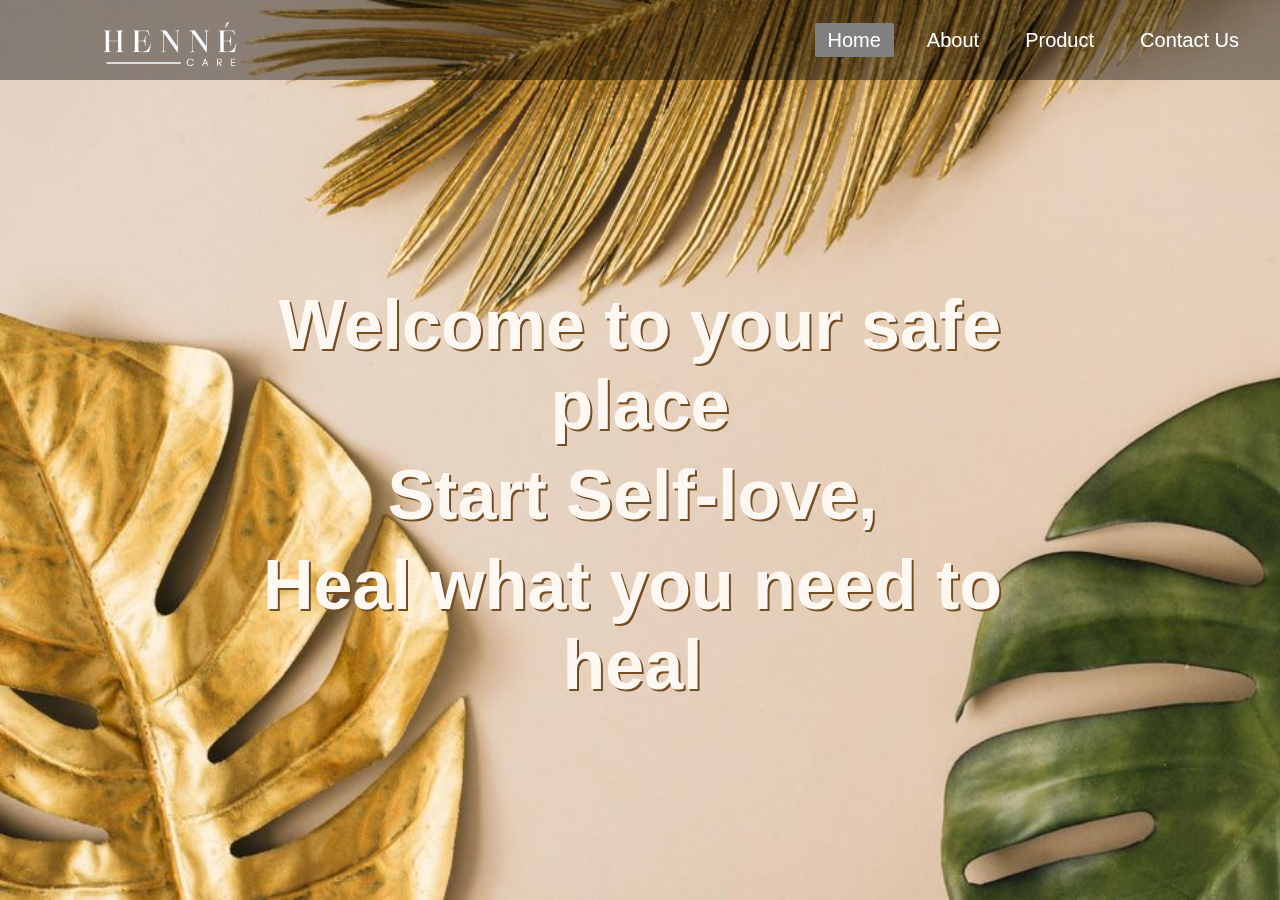
<file: index.html>
<!DOCTYPE html>
<!-- HTML with External CSS: Homepage of the website. -->
<html lang="en">
<head>
	<meta charset="UTF-8">
	<title>Henné Care</title>
	<link rel="stylesheet" href="home.css">
</head>
<body>
	<div class="wrapper">
			<nav class="navbar">
				<img class="logo" src="images/logo.png">
				<ul>
					<li><a class="active" href="#">Home</a></li>
					<li><a href="about.html">About</a></li>
					<li><a href="product.html">Product</a></li>
					<li><a href="contact.html">Contact Us</a></li>
				</ul>
			</nav>
			<div class="center">
			<h1>Welcome to your safe place</h1>
			<h2>Start Self-love,</h2>
			<h2>Heal what you need to heal</h2>
		</div>
</body>
</html>
</file>
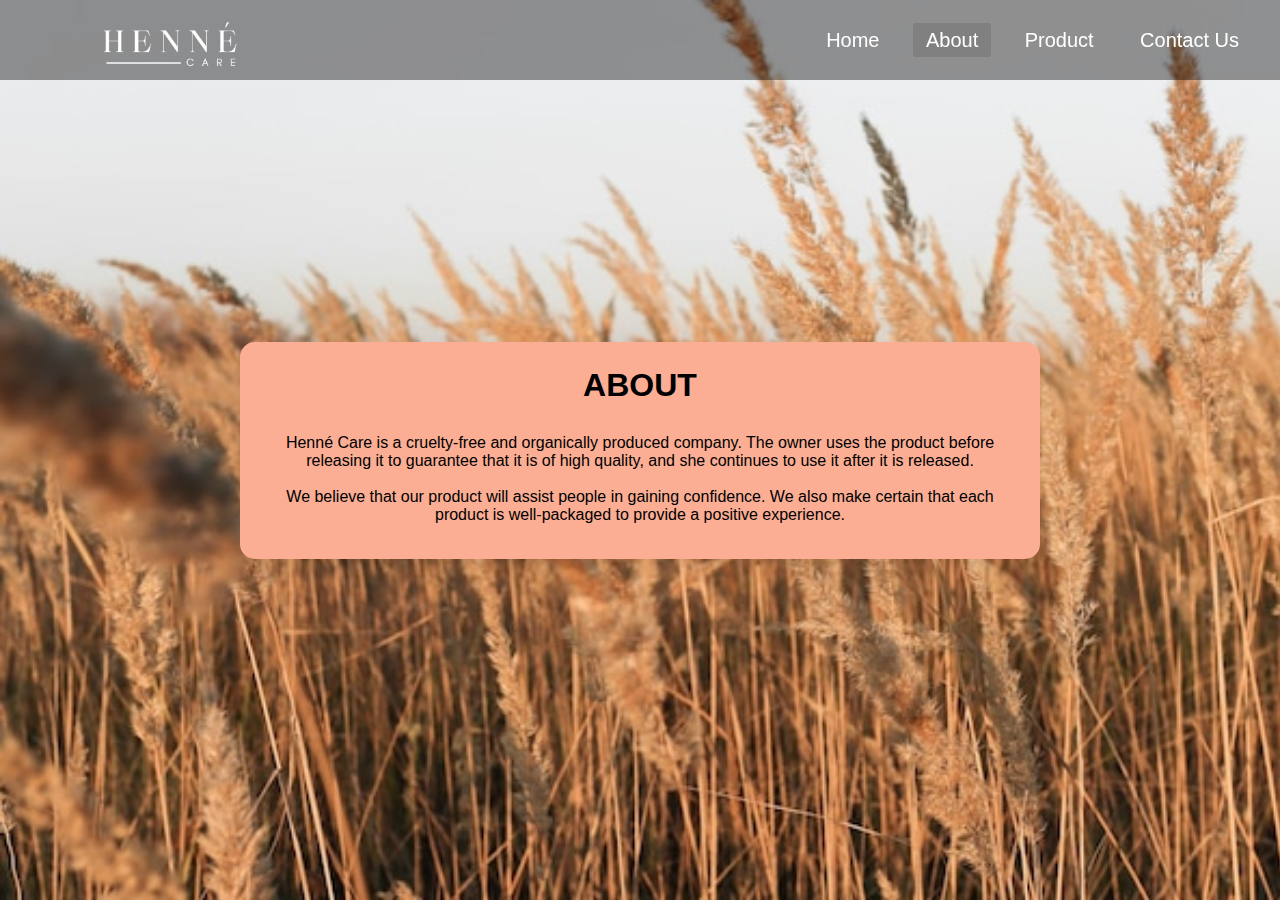
<file: about.html>
<!DOCTYPE html>
<!-- HTML with Internal or Embedded CSS: About of the website. 
     Note: I also use external css here for the navigation. However, 
	 the main focus of these is the Internal or Embedded CSS.-->
<html lang="en">
  <head>
    <meta charset="UTF-8" />
    <title>About</title>
	<link rel="stylesheet" href="nav_style.css">
	<style>
	*{
			padding: 0;
			margin: 0;
	}
	.wrapper{
			background:#FBAE94;
			max-width: 750px;
			width: 100%;
			border-radius: 15px;
			padding: 25px;
			box-shadow: 0 10px 15px rgba(0, 0, 0, 0.1);
	}
	body{
			display: flex;
			justify-content: center;
			align-items: center;
			background: url(images/a_bg.png) no-repeat;
			background-size: cover;
	        height: 100vh;
			font-family: "Poppins", sans-serif;
	}
	h1{
			text-align: center;
			text-transform: uppercase;
			margin-bottom: 20px;
	}
	.about-section{
			display: flex;
	}
	p{
			margin: 10px;
			text-align: center;
	}
	</style>
  </head>
  <body>
<!-- Nav Section -->
    <div class="wrapper">
    <nav class="navbar">
	<img class="logo" src="images/logo.png">
	<ul>
		<li><a href="index.html">Home</a></li>
		<li><a class="active" href="about.html">About</a></li>
		<li><a href="product.html">Product</a></li>
		<li><a href="contact.html">Contact Us</a></li>
	</ul>
	</nav>
<!----End of Nav---->
 
<!-- About Section -->
      <h1>About</h1>
      <div class="about-section">
        <p>
          Henné Care is a cruelty-free and organically produced company. The owner uses the product before releasing it to guarantee that it is of high quality, and she continues to use it after it is released.
		  <br><br>
		  We believe that our product will assist people in gaining confidence. We also make certain that each product is well-packaged to provide a positive experience.
		</p>
      </div>
    </div>
<!----End of About---->
  </body>
</html>
</file>
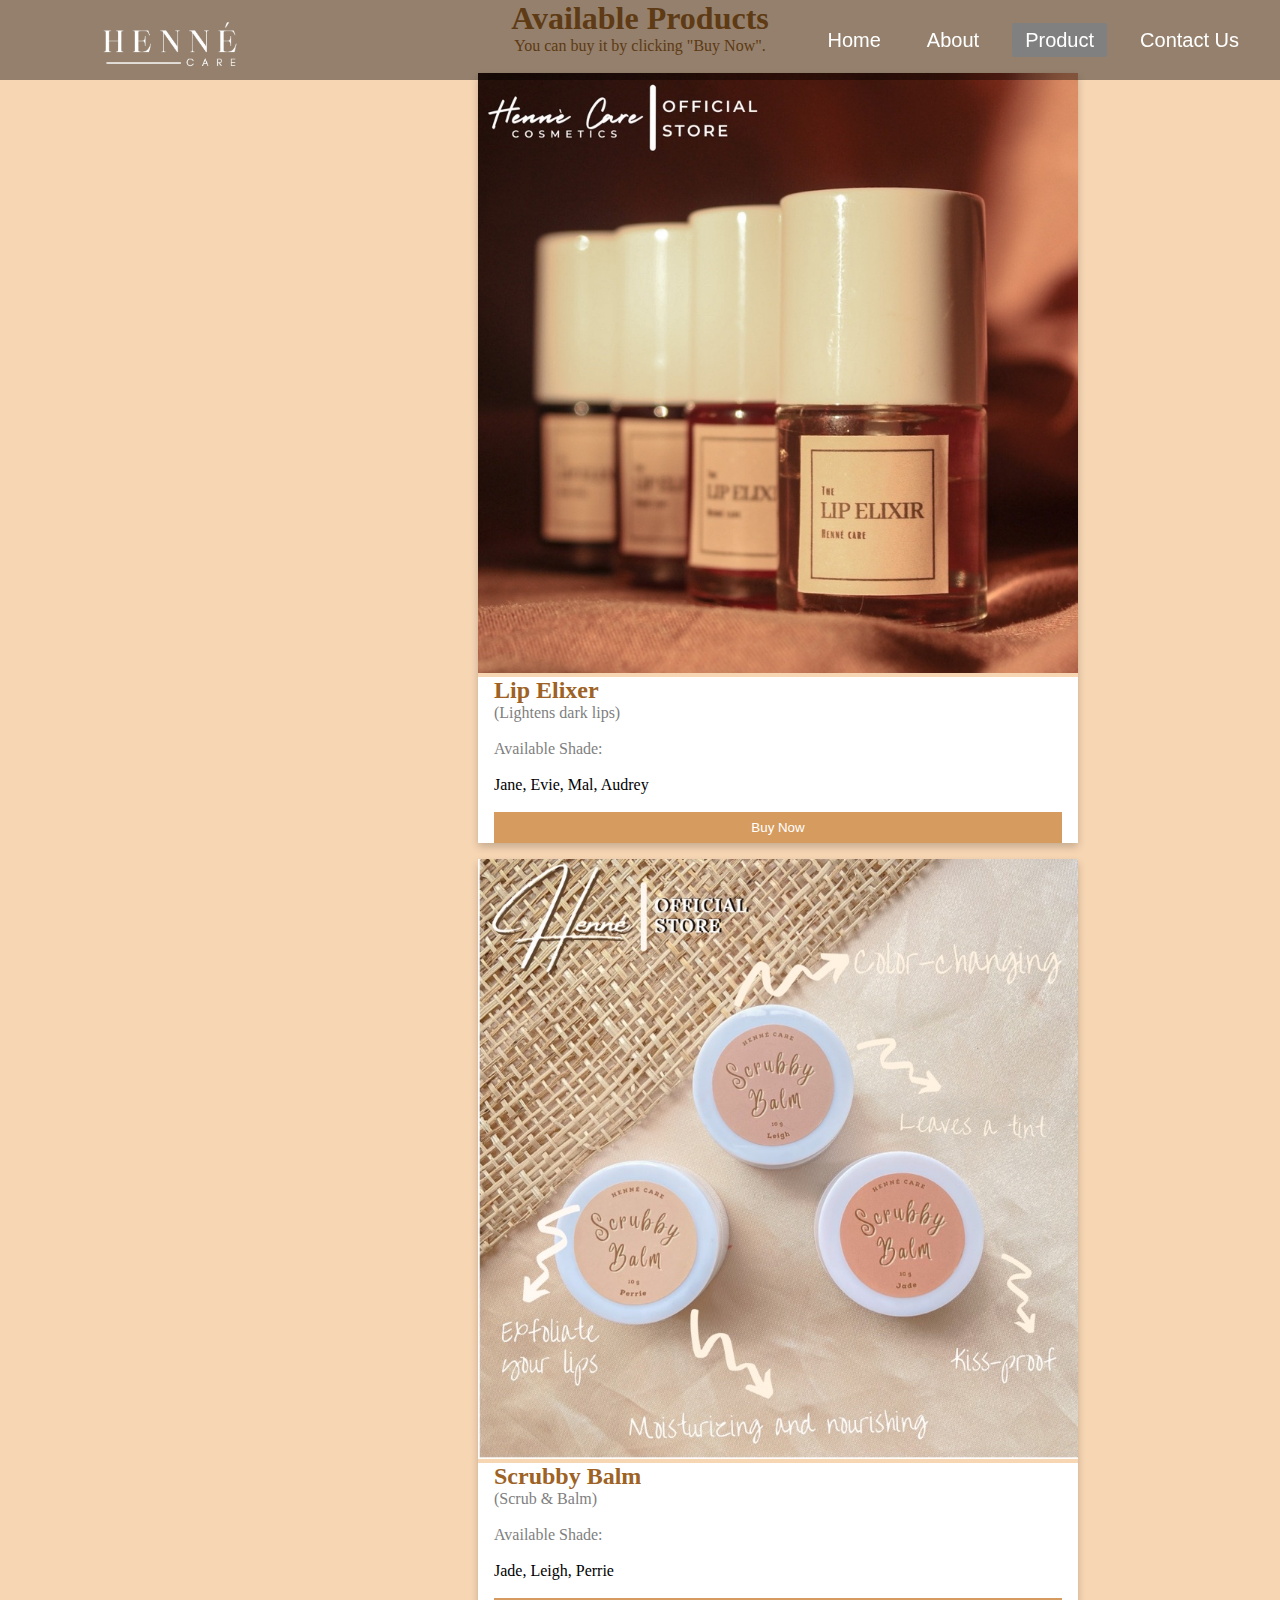
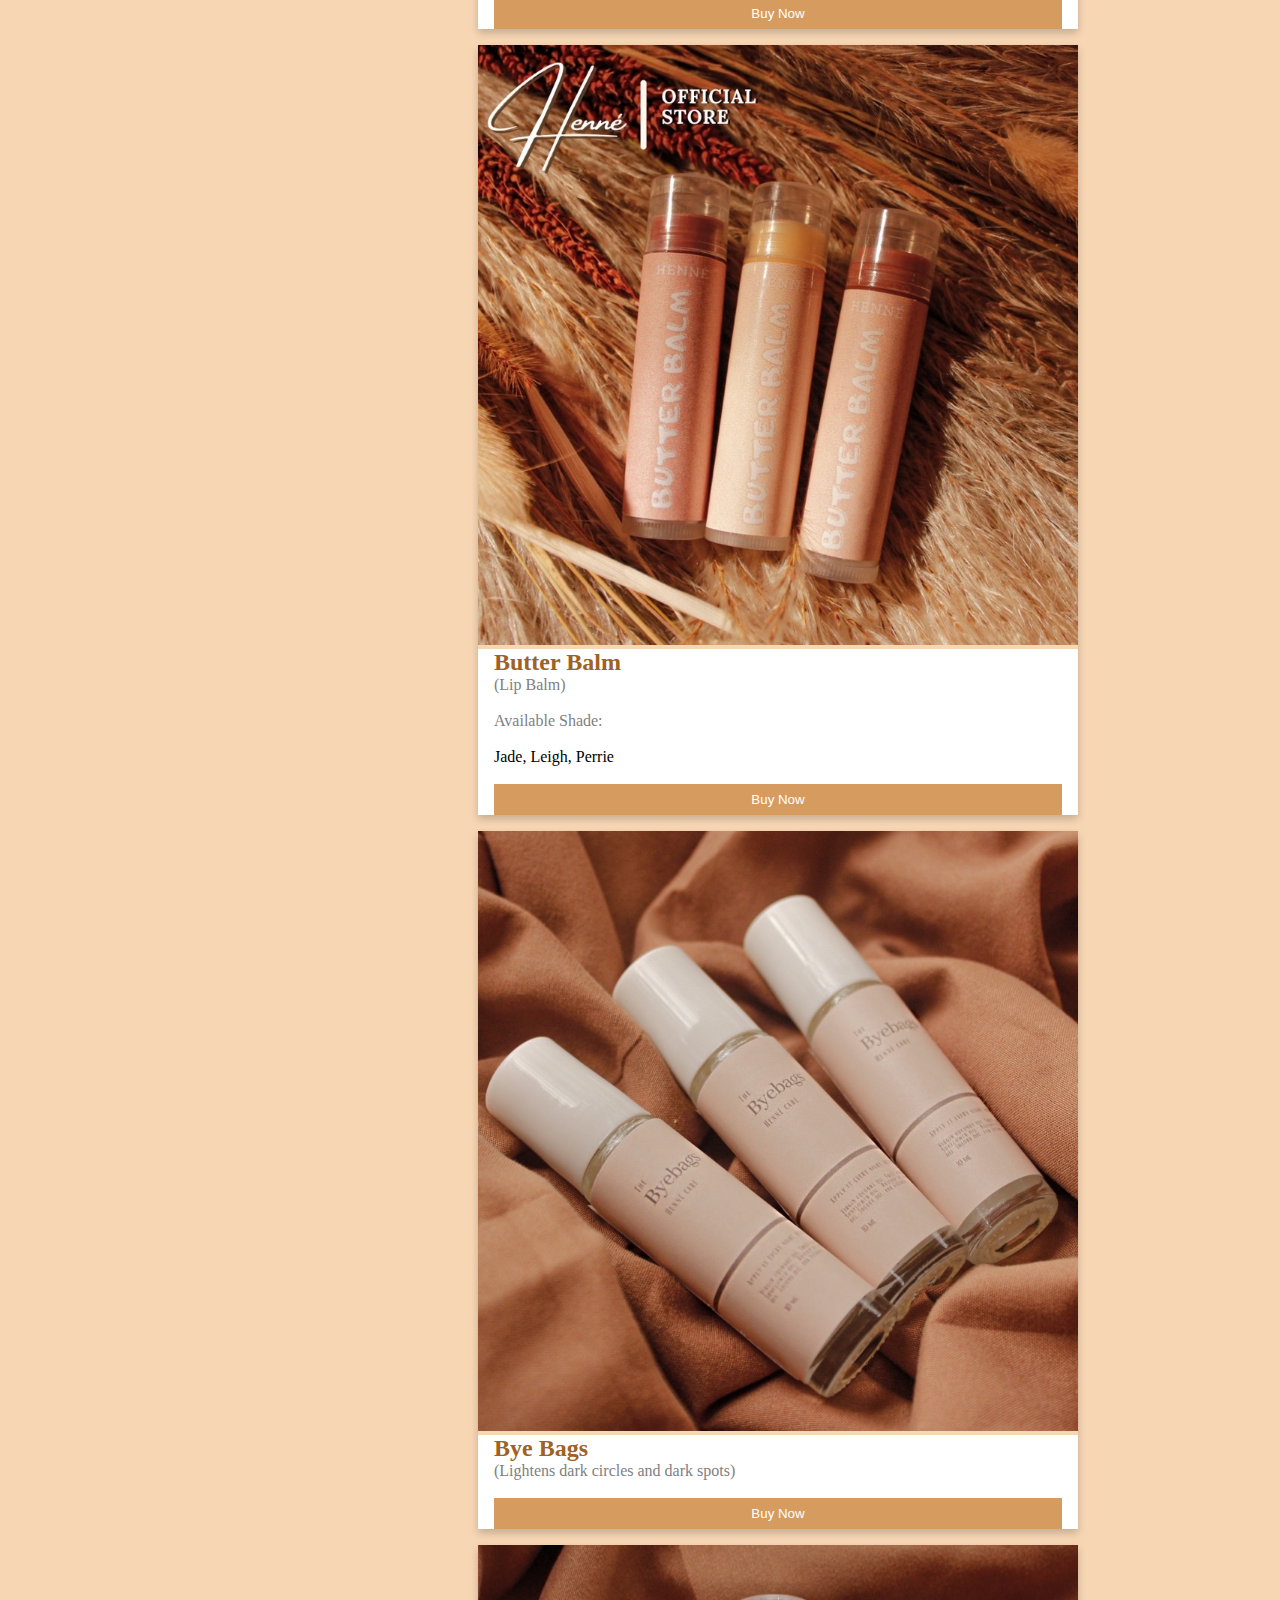
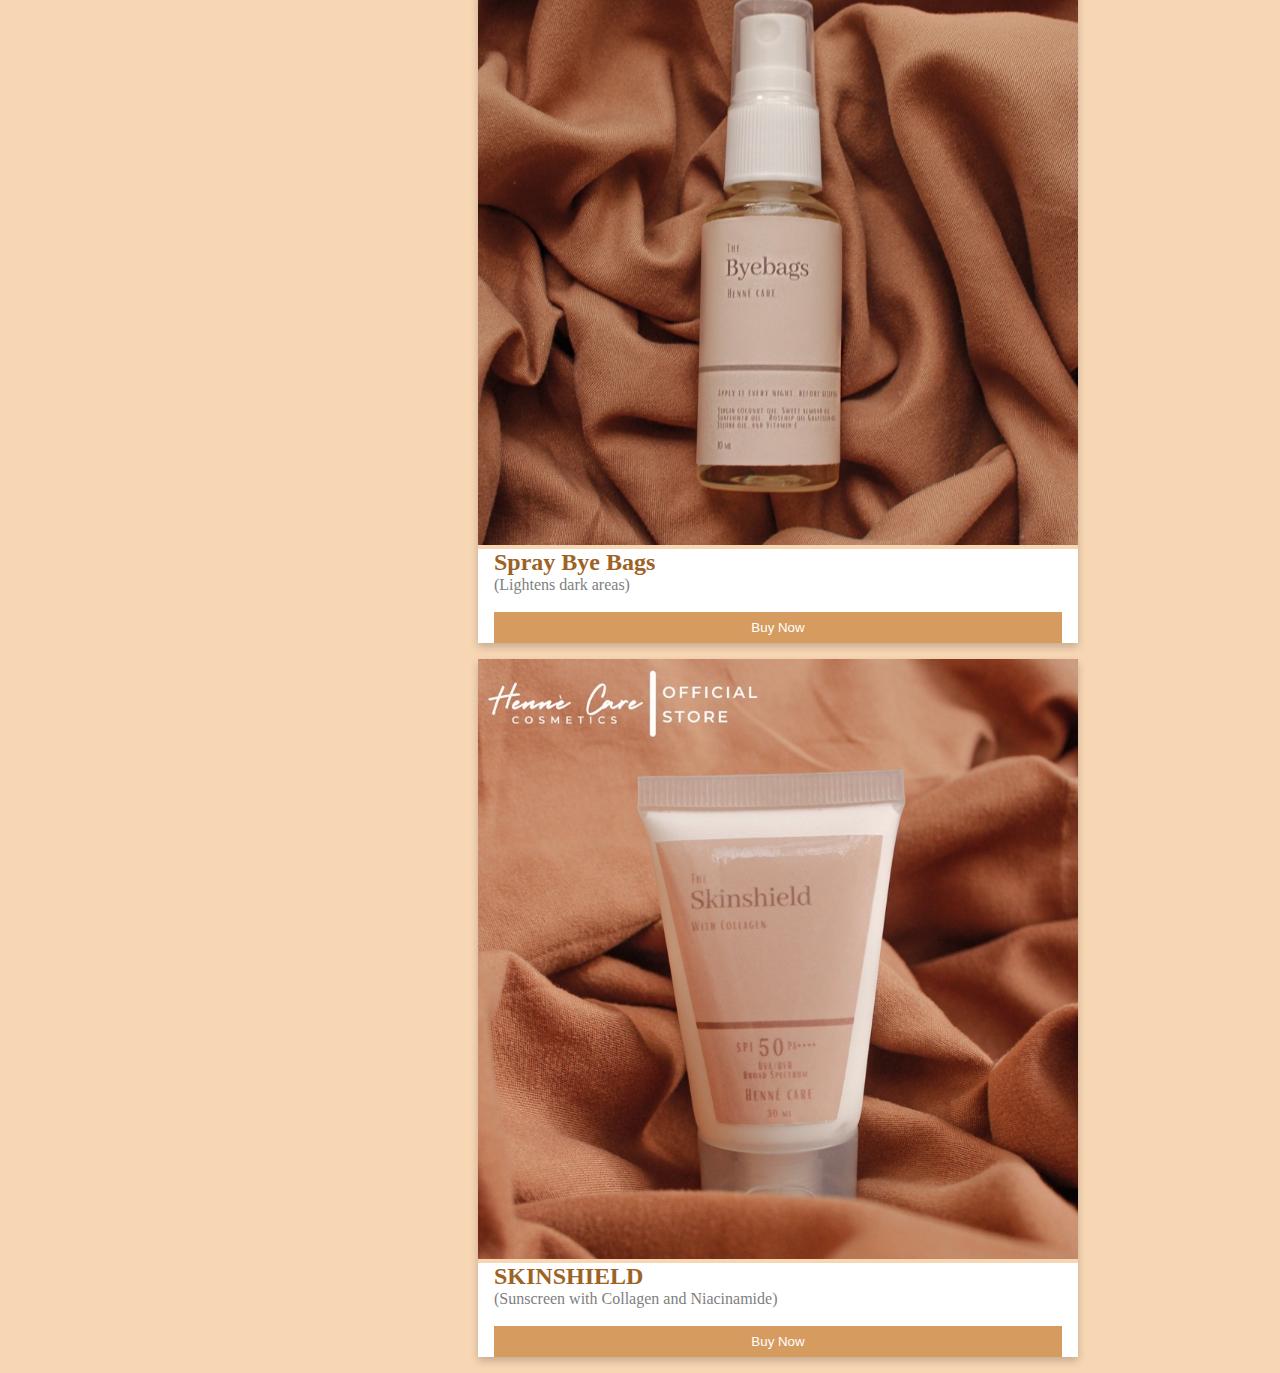
<file: product.html>
<!DOCTYPE html>
<!-- HTML with Inline and Embedded CSS: Product of the website.-->
<html lang="en">
  <head>
    <meta charset="UTF-8" />
    <title>Products</title>
	<link rel="stylesheet" href="nav_style.css">
	<style>
	*, *:before, *:after {
	  padding: 1;
	  margin: 0; 
	}
    .Center {
      width:1500px;
      height:1500px;
	  margin-left: 450px;
	  margin-right:20px
    }
	.column {
	  width: 40%;
	  margin-left: 20px;
	  margin-right:20px;
	  margin-bottom: 16px;
	  padding: 0 8px;
	}

	@media screen and (max-width: 650px) {
	  .column {
		width: 100%;
		display: block;
	  }
	}

	.card {
	  box-shadow: 0 4px 8px 0 rgba(0, 0, 0, 0.2);
	}

	.container {
	  padding: 0 16px;
	  background-color: white;
	}

	.container::after, .row::after {
	  content: "";
	  clear: both;
	  display: table;
	}

	.title {
	  color: grey;
	}

	.button {
	  border: none;
	  outline: 0;
	  display: inline-block;
	  padding: 8px;
	  background-color: #D69B5E;
	  text-align: center;
	  cursor: pointer;
	  width: 100%;
	}

	.button:hover {
	  background-color: #555;
	}
	</style>
  </head>
  <body style="background-color:#F7D6B4;">
<!-- Nav Section -->
    <nav class="navbar">
	<img class="logo" src="images/logo.png">
	<ul>
		<li><a href="index.html">Home</a></li>
		<li><a href="about.html">About</a></li>
		<li><a class="active" href="product.html">Product</a></li>
		<li><a href="contact.html">Contact Us</a></li>
	</ul>
	</nav>
<!----End of Nav---->
 
<!-- Product Section -->

<h1 style="color:#9D6224; text-align: center;">Available Products</h2>
<p style="color:#9D6224; text-align: center;">You can buy it by clicking "Buy Now".</p>
<br>
<div class="Center">
<!-- Lip Elixer -->
<div class="row">
  <div class="column">
    <div class="card">
      <img src="images/lipelixer.jpeg" alt="Lip Elixer" style="width:100%">
      <div class="container">
        <h2 style="color:#9D6224;">Lip Elixer</h2>
        <p class="title">(Lightens dark lips)</p><br>
        <p class="title">Available Shade:</p><br>
		<p>Jane, Evie, Mal, Audrey</p><br>	
        <p><button class="button"><a href="https://shopee.ph/HENN%C3%89-LIP-ELIXIR-(Lightens-dark-lips)-i.281489014.7065963345" style="text-decoration:none;color:white;">Buy Now</a></button></p>
      </div>
    </div>
  </div>
<!-- END Lip Elixer -->

<!-- Scrubby Balm --> 
<div class="row">
  <div class="column">
    <div class="card">
      <img src="images/lipscrub.jpeg" alt="Lip Scrub" style="width:100%">
      <div class="container">
        <h2 style="color:#9D6224;">Scrubby Balm</h2>
        <p class="title">(Scrub & Balm)</p><br>	
        <p class="title">Available Shade:</p><br>	
		<p>Jade, Leigh, Perrie</p><br>	
        <p><button class="button"><a href="https://shopee.ph/HENN%C3%88-SCRUBBY-BALM-(SCRUB-BALM)-i.281489014.6292186824?sp_atk=2fb4b61a-a57a-4ca3-95a7-432ae72051b0" style="text-decoration:none;color:white;">Buy Now</a></button></p>
      </div>
    </div>
  </div>
<!-- END Scrubby Balm -->  
 
<!-- Butter Balm -->  
<div class="row">
  <div class="column">
    <div class="card">
      <img src="images/butterbalm.jpeg" alt="Butter Balm" style="width:100%">
      <div class="container">
        <h2 style="color:#9D6224;">Butter Balm</h2>
        <p class="title">(Lip Balm)</p><br>	
        <p class="title">Available Shade:</p><br>	
		<p>Jade, Leigh, Perrie</p><br>		
        <p><button class="button"><a href="https://shopee.ph/HENN%C3%89-Butter-Balm-(Lip-Balm)-i.281489014.12347850243?sp_atk=616e3d80-09af-4ffd-92e5-b12aa34ee13b" style="text-decoration:none;color:white;">Buy Now</a></button></p>
      </div>
    </div>
  </div>
<!-- END Butter Balm -->   

<!-- Bye Bags --> 
<div class="row">
  <div class="column">
    <div class="card">
      <img src="images/byebag.jpeg" alt="Bye Bag" style="width:100%">
      <div class="container">
        <h2 style="color:#9D6224;">Bye Bags</h2>
        <p class="title">(Lightens dark circles and dark spots)</p><br>	
        <p><button class="button"><a href="https://shopee.ph/HENN%C3%89-BYEBAGS-(Lightens-dark-circles-and-dark-spots)-i.281489014.14105536095?xptdk=c82a1c92-ce6d-44bb-8708-0aeb46f76258" style="text-decoration:none;color:white;">Buy Now</a></button></p>
      </div>
    </div>
  </div>
<!-- END Bye Bags -->
  
<!-- Spray Bye Bags -->
<div class="row">
  <div class="column">
    <div class="card">
      <img src="images/spraybyebag.jpeg" alt="Spray Bye Bag" style="width:100%">
      <div class="container">
        <h2 style="color:#9D6224;">Spray Bye Bags</h2>
        <p class="title">(Lightens dark areas)</p><br>		
        <p><button class="button"><a href="https://shopee.ph/HENN%C3%89-BYEBAGS-30ML-(Lightens-dark-areas)-i.281489014.17504269215?sp_atk=15486ccd-4085-4f3e-a3dd-4b0af46e0f2c" style="text-decoration:none;color:white;">Buy Now</a></button></p>
      </div>
    </div>
  </div>
<!-- END Spray Bye Bags -->
 
<!--  SKINSHIELD -->
<div class="row">
  <div class="column">
    <div class="card">
      <img src="images/sunscreen.jpeg" alt="Sunscreen" style="width:100%">
      <div class="container">
        <h2 style="color:#9D6224;">SKINSHIELD</h2>
        <p class="title">(Sunscreen with Collagen and Niacinamide)</p><br>		
        <p><button class="button"><a href="https://shopee.ph/HENN%C3%89-BYEBAGS-30ML-(Lightens-dark-areas)-i.281489014.17504269215?sp_atk=15486ccd-4085-4f3e-a3dd-4b0af46e0f2c" style="text-decoration:none;color:white;">Buy Now</a></button></p>
      </div>
    </div>
  </div>
<!-- END SKINSHIELD -->
</div>
<!----End of Product---->
</body>
</html>
</file>
<file: home.css>
*{
	padding: 0;
	margin: 0;
}
.wrapper{
	background: url(images/bg.jpg) no-repeat;
	background-size: cover;
	height: 100vh;
}
.navbar{
	position: fixed;
	height: 80px;
	width: 100%;
	top: 0;
	left: 0;
	background: rgba(0,0,0,0.4);
}
.navbar .logo{
	width: 140px;
	height: auto;
	padding: 20px 100px;
}
.navbar ul{
	float: right;
	margin-right: 20px;
}
.navbar ul li{
	list-style: none;
	margin: 0 8px;
	display: inline-block;
	line-height: 80px;
}
.navbar ul li a{
	font-size: 20px;
	font-family: 'Roboto', sans-serif;
	color: white;
	padding: 6px 13px;
	text-decoration: none;
	transition: .4s;
}
.navbar ul li a.active,
.navbar ul li a:hover{
	background: grey;
	border-radius: 2px;
}
.wrapper .center{
	position: absolute;
	left: 50%;
	top: 55%;
	transform: translate(-50%, -50%);
	font-family: sans-serif;
	user-select: none;
}
.center h1{
	color: #FEF8F2;
	font-size: 70px;
	width: 900px;
	font-weight: bold;
	text-align: center;
	text-shadow: 2px 2px #764C21;
}
.center h2{
	color: #FEF8F2;
	font-size: 70px;
	font-weight: bold;
	margin-top: 10px;
	width: 885px;
	text-align: center;
	text-shadow: 2px 2px #764C21;
}
.buttons button{
	height: 50px;
	width: 150px;
	font-size: 18px;
	font-weight: 600;
	color: #ffb3b3;
	background: red;
	outline: none;
	cursor: pointer;
	border: 1px solid #cc0000;
	border-radius: 25px;
	transition: .4s;
}
.center .buttons{
	margin: 35px 280px;
}
</file>
<file: nav_style.css>
.navbar{
		position: fixed;
		height: 80px;
		width: 100%;
		top: 0;
		left: 0;
		background: rgba(0,0,0,0.4);
}
.navbar .logo{
		width: 140px;
		height: auto;
		padding: 20px 100px;
}
.navbar ul{
		float: right;
		margin-right: 20px;
}
.navbar ul li{
		list-style: none;
		margin: 0 8px;
		display: inline-block;
		line-height: 80px;
}
.navbar ul li a{
		font-size: 20px;
		font-family: 'Roboto', sans-serif;
		color: white;
		padding: 6px 13px;
		text-decoration: none;
		transition: .4s;
}
.navbar ul li a.active,
.navbar ul li a:hover{
		background: grey;
		border-radius: 2px;
}
.buttons button{
		height: 50px;
		width: 150px;
		font-size: 18px;
		font-weight: 600;
		color: #ffb3b3;
		background: red;
		outline: none;
		cursor: pointer;
		border: 1px solid #cc0000;
		border-radius: 25px;
		transition: .4s;
}
.center .buttons{
		margin: 35px 280px;
}
</file>
